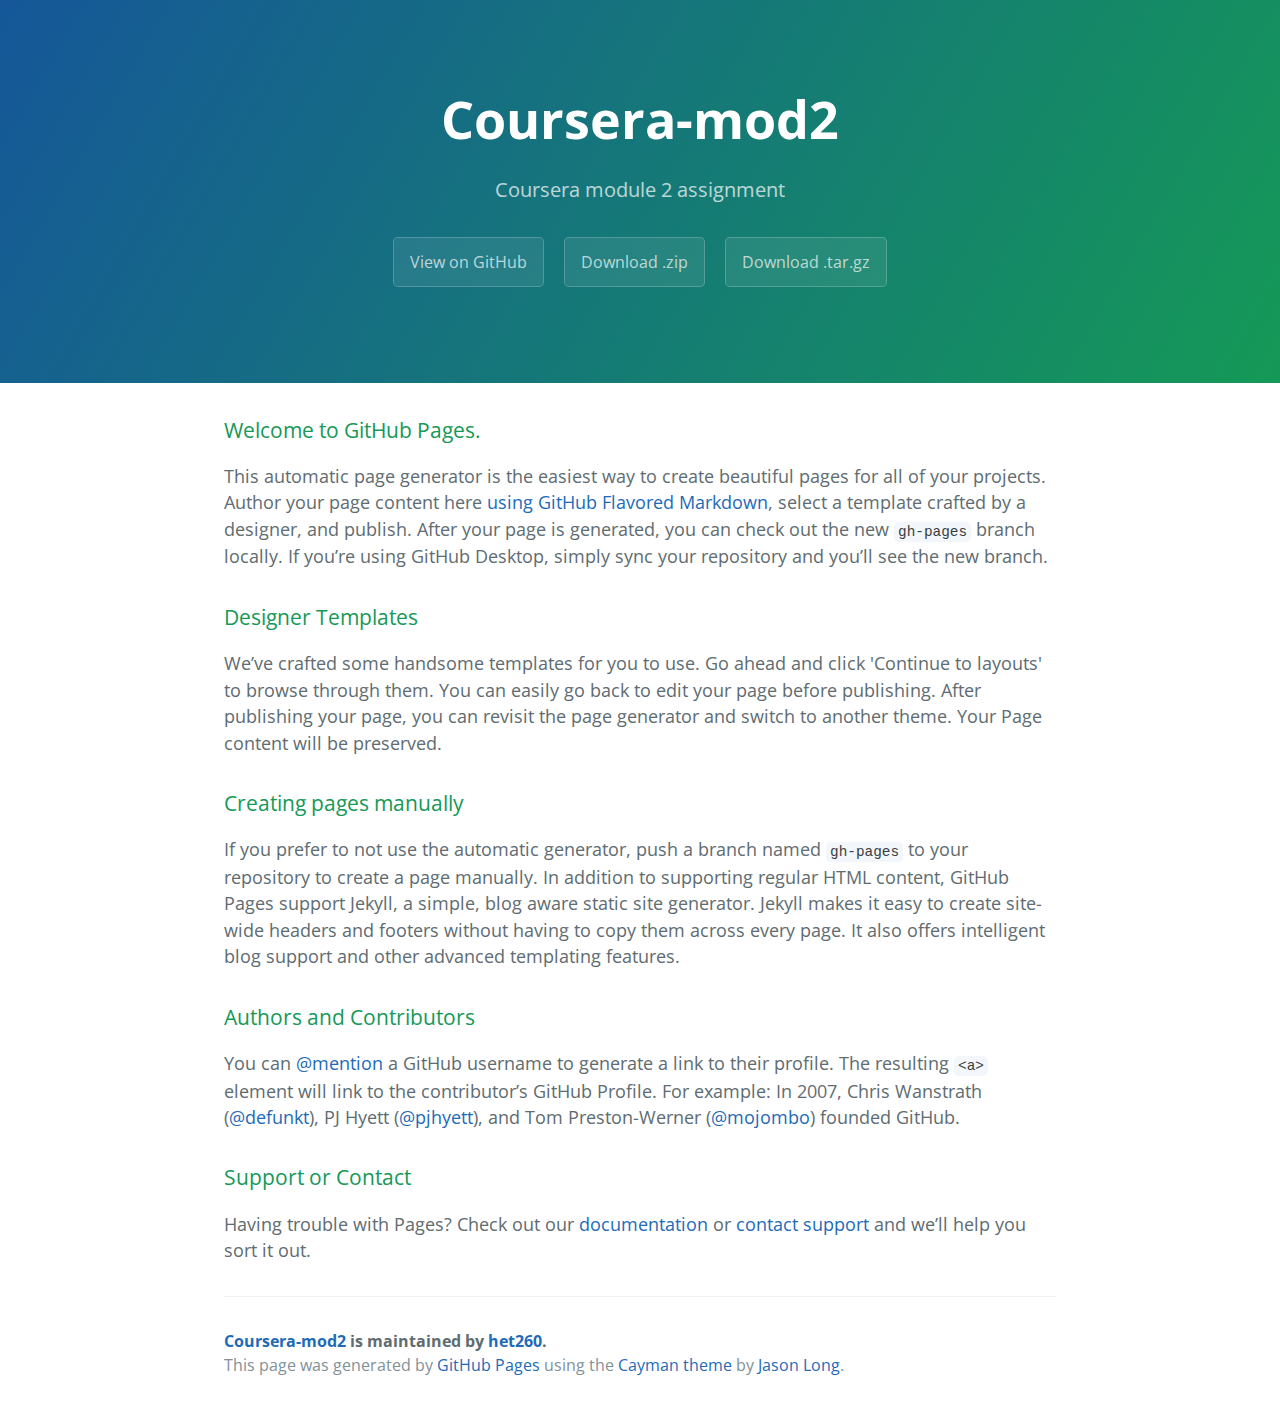
<file: index.html>
<!DOCTYPE html>
<html lang="en-us">
  <head>
    <meta charset="UTF-8">
    <title>Coursera-mod2 by het260</title>
    <meta name="viewport" content="width=device-width, initial-scale=1">
    <link rel="stylesheet" type="text/css" href="stylesheets/normalize.css" media="screen">
    <link href='https://fonts.googleapis.com/css?family=Open+Sans:400,700' rel='stylesheet' type='text/css'>
    <link rel="stylesheet" type="text/css" href="stylesheets/stylesheet.css" media="screen">
    <link rel="stylesheet" type="text/css" href="stylesheets/github-light.css" media="screen">
  </head>
  <body>
    <section class="page-header">
      <h1 class="project-name">Coursera-mod2</h1>
      <h2 class="project-tagline">Coursera module 2 assignment</h2>
      <a href="https://github.com/het260/coursera-mod2" class="btn">View on GitHub</a>
      <a href="https://github.com/het260/coursera-mod2/zipball/master" class="btn">Download .zip</a>
      <a href="https://github.com/het260/coursera-mod2/tarball/master" class="btn">Download .tar.gz</a>
    </section>

    <section class="main-content">
      <h3>
<a id="welcome-to-github-pages" class="anchor" href="#welcome-to-github-pages" aria-hidden="true"><span aria-hidden="true" class="octicon octicon-link"></span></a>Welcome to GitHub Pages.</h3>

<p>This automatic page generator is the easiest way to create beautiful pages for all of your projects. Author your page content here <a href="https://guides.github.com/features/mastering-markdown/">using GitHub Flavored Markdown</a>, select a template crafted by a designer, and publish. After your page is generated, you can check out the new <code>gh-pages</code> branch locally. If you’re using GitHub Desktop, simply sync your repository and you’ll see the new branch.</p>

<h3>
<a id="designer-templates" class="anchor" href="#designer-templates" aria-hidden="true"><span aria-hidden="true" class="octicon octicon-link"></span></a>Designer Templates</h3>

<p>We’ve crafted some handsome templates for you to use. Go ahead and click 'Continue to layouts' to browse through them. You can easily go back to edit your page before publishing. After publishing your page, you can revisit the page generator and switch to another theme. Your Page content will be preserved.</p>

<h3>
<a id="creating-pages-manually" class="anchor" href="#creating-pages-manually" aria-hidden="true"><span aria-hidden="true" class="octicon octicon-link"></span></a>Creating pages manually</h3>

<p>If you prefer to not use the automatic generator, push a branch named <code>gh-pages</code> to your repository to create a page manually. In addition to supporting regular HTML content, GitHub Pages support Jekyll, a simple, blog aware static site generator. Jekyll makes it easy to create site-wide headers and footers without having to copy them across every page. It also offers intelligent blog support and other advanced templating features.</p>

<h3>
<a id="authors-and-contributors" class="anchor" href="#authors-and-contributors" aria-hidden="true"><span aria-hidden="true" class="octicon octicon-link"></span></a>Authors and Contributors</h3>

<p>You can <a href="https://help.github.com/articles/basic-writing-and-formatting-syntax/#mentioning-users-and-teams" class="user-mention">@mention</a> a GitHub username to generate a link to their profile. The resulting <code>&lt;a&gt;</code> element will link to the contributor’s GitHub Profile. For example: In 2007, Chris Wanstrath (<a href="https://github.com/defunkt" class="user-mention">@defunkt</a>), PJ Hyett (<a href="https://github.com/pjhyett" class="user-mention">@pjhyett</a>), and Tom Preston-Werner (<a href="https://github.com/mojombo" class="user-mention">@mojombo</a>) founded GitHub.</p>

<h3>
<a id="support-or-contact" class="anchor" href="#support-or-contact" aria-hidden="true"><span aria-hidden="true" class="octicon octicon-link"></span></a>Support or Contact</h3>

<p>Having trouble with Pages? Check out our <a href="https://help.github.com/pages">documentation</a> or <a href="https://github.com/contact">contact support</a> and we’ll help you sort it out.</p>

      <footer class="site-footer">
        <span class="site-footer-owner"><a href="https://github.com/het260/coursera-mod2">Coursera-mod2</a> is maintained by <a href="https://github.com/het260">het260</a>.</span>

        <span class="site-footer-credits">This page was generated by <a href="https://pages.github.com">GitHub Pages</a> using the <a href="https://github.com/jasonlong/cayman-theme">Cayman theme</a> by <a href="https://twitter.com/jasonlong">Jason Long</a>.</span>
      </footer>

    </section>

  
  </body>
</html>
</file>
<file: stylesheets/stylesheet.css>
* {
  box-sizing: border-box; }

body {
  padding: 0;
  margin: 0;
  font-family: "Open Sans", "Helvetica Neue", Helvetica, Arial, sans-serif;
  font-size: 16px;
  line-height: 1.5;
  color: #606c71; }

a {
  color: #1e6bb8;
  text-decoration: none; }
  a:hover {
    text-decoration: underline; }

.btn {
  display: inline-block;
  margin-bottom: 1rem;
  color: rgba(255, 255, 255, 0.7);
  background-color: rgba(255, 255, 255, 0.08);
  border-color: rgba(255, 255, 255, 0.2);
  border-style: solid;
  border-width: 1px;
  border-radius: 0.3rem;
  transition: color 0.2s, background-color 0.2s, border-color 0.2s; }
  .btn + .btn {
    margin-left: 1rem; }

.btn:hover {
  color: rgba(255, 255, 255, 0.8);
  text-decoration: none;
  background-color: rgba(255, 255, 255, 0.2);
  border-color: rgba(255, 255, 255, 0.3); }

@media screen and (min-width: 64em) {
  .btn {
    padding: 0.75rem 1rem; } }

@media screen and (min-width: 42em) and (max-width: 64em) {
  .btn {
    padding: 0.6rem 0.9rem;
    font-size: 0.9rem; } }

@media screen and (max-width: 42em) {
  .btn {
    display: block;
    width: 100%;
    padding: 0.75rem;
    font-size: 0.9rem; }
    .btn + .btn {
      margin-top: 1rem;
      margin-left: 0; } }

.page-header {
  color: #fff;
  text-align: center;
  background-color: #159957;
  background-image: linear-gradient(120deg, #155799, #159957); }

@media screen and (min-width: 64em) {
  .page-header {
    padding: 5rem 6rem; } }

@media screen and (min-width: 42em) and (max-width: 64em) {
  .page-header {
    padding: 3rem 4rem; } }

@media screen and (max-width: 42em) {
  .page-header {
    padding: 2rem 1rem; } }

.project-name {
  margin-top: 0;
  margin-bottom: 0.1rem; }

@media screen and (min-width: 64em) {
  .project-name {
    font-size: 3.25rem; } }

@media screen and (min-width: 42em) and (max-width: 64em) {
  .project-name {
    font-size: 2.25rem; } }

@media screen and (max-width: 42em) {
  .project-name {
    font-size: 1.75rem; } }

.project-tagline {
  margin-bottom: 2rem;
  font-weight: normal;
  opacity: 0.7; }

@media screen and (min-width: 64em) {
  .project-tagline {
    font-size: 1.25rem; } }

@media screen and (min-width: 42em) and (max-width: 64em) {
  .project-tagline {
    font-size: 1.15rem; } }

@media screen and (max-width: 42em) {
  .project-tagline {
    font-size: 1rem; } }

.main-content :first-child {
  margin-top: 0; }
.main-content img {
  max-width: 100%; }
.main-content h1, .main-content h2, .main-content h3, .main-content h4, .main-content h5, .main-content h6 {
  margin-top: 2rem;
  margin-bottom: 1rem;
  font-weight: normal;
  color: #159957; }
.main-content p {
  margin-bottom: 1em; }
.main-content code {
  padding: 2px 4px;
  font-family: Consolas, "Liberation Mono", Menlo, Courier, monospace;
  font-size: 0.9rem;
  color: #383e41;
  background-color: #f3f6fa;
  border-radius: 0.3rem; }
.main-content pre {
  padding: 0.8rem;
  margin-top: 0;
  margin-bottom: 1rem;
  font: 1rem Consolas, "Liberation Mono", Menlo, Courier, monospace;
  color: #567482;
  word-wrap: normal;
  background-color: #f3f6fa;
  border: solid 1px #dce6f0;
  border-radius: 0.3rem; }
  .main-content pre > code {
    padding: 0;
    margin: 0;
    font-size: 0.9rem;
    color: #567482;
    word-break: normal;
    white-space: pre;
    background: transparent;
    border: 0; }
.main-content .highlight {
  margin-bottom: 1rem; }
  .main-content .highlight pre {
    margin-bottom: 0;
    word-break: normal; }
.main-content .highlight pre, .main-content pre {
  padding: 0.8rem;
  overflow: auto;
  font-size: 0.9rem;
  line-height: 1.45;
  border-radius: 0.3rem; }
.main-content pre code, .main-content pre tt {
  display: inline;
  max-width: initial;
  padding: 0;
  margin: 0;
  overflow: initial;
  line-height: inherit;
  word-wrap: normal;
  background-color: transparent;
  border: 0; }
  .main-content pre code:before, .main-content pre code:after, .main-content pre tt:before, .main-content pre tt:after {
    content: normal; }
.main-content ul, .main-content ol {
  margin-top: 0; }
.main-content blockquote {
  padding: 0 1rem;
  margin-left: 0;
  color: #819198;
  border-left: 0.3rem solid #dce6f0; }
  .main-content blockquote > :first-child {
    margin-top: 0; }
  .main-content blockquote > :last-child {
    margin-bottom: 0; }
.main-content table {
  display: block;
  width: 100%;
  overflow: auto;
  word-break: normal;
  word-break: keep-all; }
  .main-content table th {
    font-weight: bold; }
  .main-content table th, .main-content table td {
    padding: 0.5rem 1rem;
    border: 1px solid #e9ebec; }
.main-content dl {
  padding: 0; }
  .main-content dl dt {
    padding: 0;
    margin-top: 1rem;
    font-size: 1rem;
    font-weight: bold; }
  .main-content dl dd {
    padding: 0;
    margin-bottom: 1rem; }
.main-content hr {
  height: 2px;
  padding: 0;
  margin: 1rem 0;
  background-color: #eff0f1;
  border: 0; }

@media screen and (min-width: 64em) {
  .main-content {
    max-width: 64rem;
    padding: 2rem 6rem;
    margin: 0 auto;
    font-size: 1.1rem; } }

@media screen and (min-width: 42em) and (max-width: 64em) {
  .main-content {
    padding: 2rem 4rem;
    font-size: 1.1rem; } }

@media screen and (max-width: 42em) {
  .main-content {
    padding: 2rem 1rem;
    font-size: 1rem; } }

.site-footer {
  padding-top: 2rem;
  margin-top: 2rem;
  border-top: solid 1px #eff0f1; }

.site-footer-owner {
  display: block;
  font-weight: bold; }

.site-footer-credits {
  color: #819198; }

@media screen and (min-width: 64em) {
  .site-footer {
    font-size: 1rem; } }

@media screen and (min-width: 42em) and (max-width: 64em) {
  .site-footer {
    font-size: 1rem; } }

@media screen and (max-width: 42em) {
  .site-footer {
    font-size: 0.9rem; } }
</file>
<file: stylesheets/github-light.css>
/*
The MIT License (MIT)

Copyright (c) 2016 GitHub, Inc.

Permission is hereby granted, free of charge, to any person obtaining a copy
of this software and associated documentation files (the "Software"), to deal
in the Software without restriction, including without limitation the rights
to use, copy, modify, merge, publish, distribute, sublicense, and/or sell
copies of the Software, and to permit persons to whom the Software is
furnished to do so, subject to the following conditions:

The above copyright notice and this permission notice shall be included in all
copies or substantial portions of the Software.

THE SOFTWARE IS PROVIDED "AS IS", WITHOUT WARRANTY OF ANY KIND, EXPRESS OR
IMPLIED, INCLUDING BUT NOT LIMITED TO THE WARRANTIES OF MERCHANTABILITY,
FITNESS FOR A PARTICULAR PURPOSE AND NONINFRINGEMENT. IN NO EVENT SHALL THE
AUTHORS OR COPYRIGHT HOLDERS BE LIABLE FOR ANY CLAIM, DAMAGES OR OTHER
LIABILITY, WHETHER IN AN ACTION OF CONTRACT, TORT OR OTHERWISE, ARISING FROM,
OUT OF OR IN CONNECTION WITH THE SOFTWARE OR THE USE OR OTHER DEALINGS IN THE
SOFTWARE.

*/

.pl-c /* comment */ {
  color: #969896;
}

.pl-c1 /* constant, variable.other.constant, support, meta.property-name, support.constant, support.variable, meta.module-reference, markup.raw, meta.diff.header */,
.pl-s .pl-v /* string variable */ {
  color: #0086b3;
}

.pl-e /* entity */,
.pl-en /* entity.name */ {
  color: #795da3;
}

.pl-smi /* variable.parameter.function, storage.modifier.package, storage.modifier.import, storage.type.java, variable.other */,
.pl-s .pl-s1 /* string source */ {
  color: #333;
}

.pl-ent /* entity.name.tag */ {
  color: #63a35c;
}

.pl-k /* keyword, storage, storage.type */ {
  color: #a71d5d;
}

.pl-s /* string */,
.pl-pds /* punctuation.definition.string, string.regexp.character-class */,
.pl-s .pl-pse .pl-s1 /* string punctuation.section.embedded source */,
.pl-sr /* string.regexp */,
.pl-sr .pl-cce /* string.regexp constant.character.escape */,
.pl-sr .pl-sre /* string.regexp source.ruby.embedded */,
.pl-sr .pl-sra /* string.regexp string.regexp.arbitrary-repitition */ {
  color: #183691;
}

.pl-v /* variable */ {
  color: #ed6a43;
}

.pl-id /* invalid.deprecated */ {
  color: #b52a1d;
}

.pl-ii /* invalid.illegal */ {
  color: #f8f8f8;
  background-color: #b52a1d;
}

.pl-sr .pl-cce /* string.regexp constant.character.escape */ {
  font-weight: bold;
  color: #63a35c;
}

.pl-ml /* markup.list */ {
  color: #693a17;
}

.pl-mh /* markup.heading */,
.pl-mh .pl-en /* markup.heading entity.name */,
.pl-ms /* meta.separator */ {
  font-weight: bold;
  color: #1d3e81;
}

.pl-mq /* markup.quote */ {
  color: #008080;
}

.pl-mi /* markup.italic */ {
  font-style: italic;
  color: #333;
}

.pl-mb /* markup.bold */ {
  font-weight: bold;
  color: #333;
}

.pl-md /* markup.deleted, meta.diff.header.from-file */ {
  color: #bd2c00;
  background-color: #ffecec;
}

.pl-mi1 /* markup.inserted, meta.diff.header.to-file */ {
  color: #55a532;
  background-color: #eaffea;
}

.pl-mdr /* meta.diff.range */ {
  font-weight: bold;
  color: #795da3;
}

.pl-mo /* meta.output */ {
  color: #1d3e81;
}
</file>
